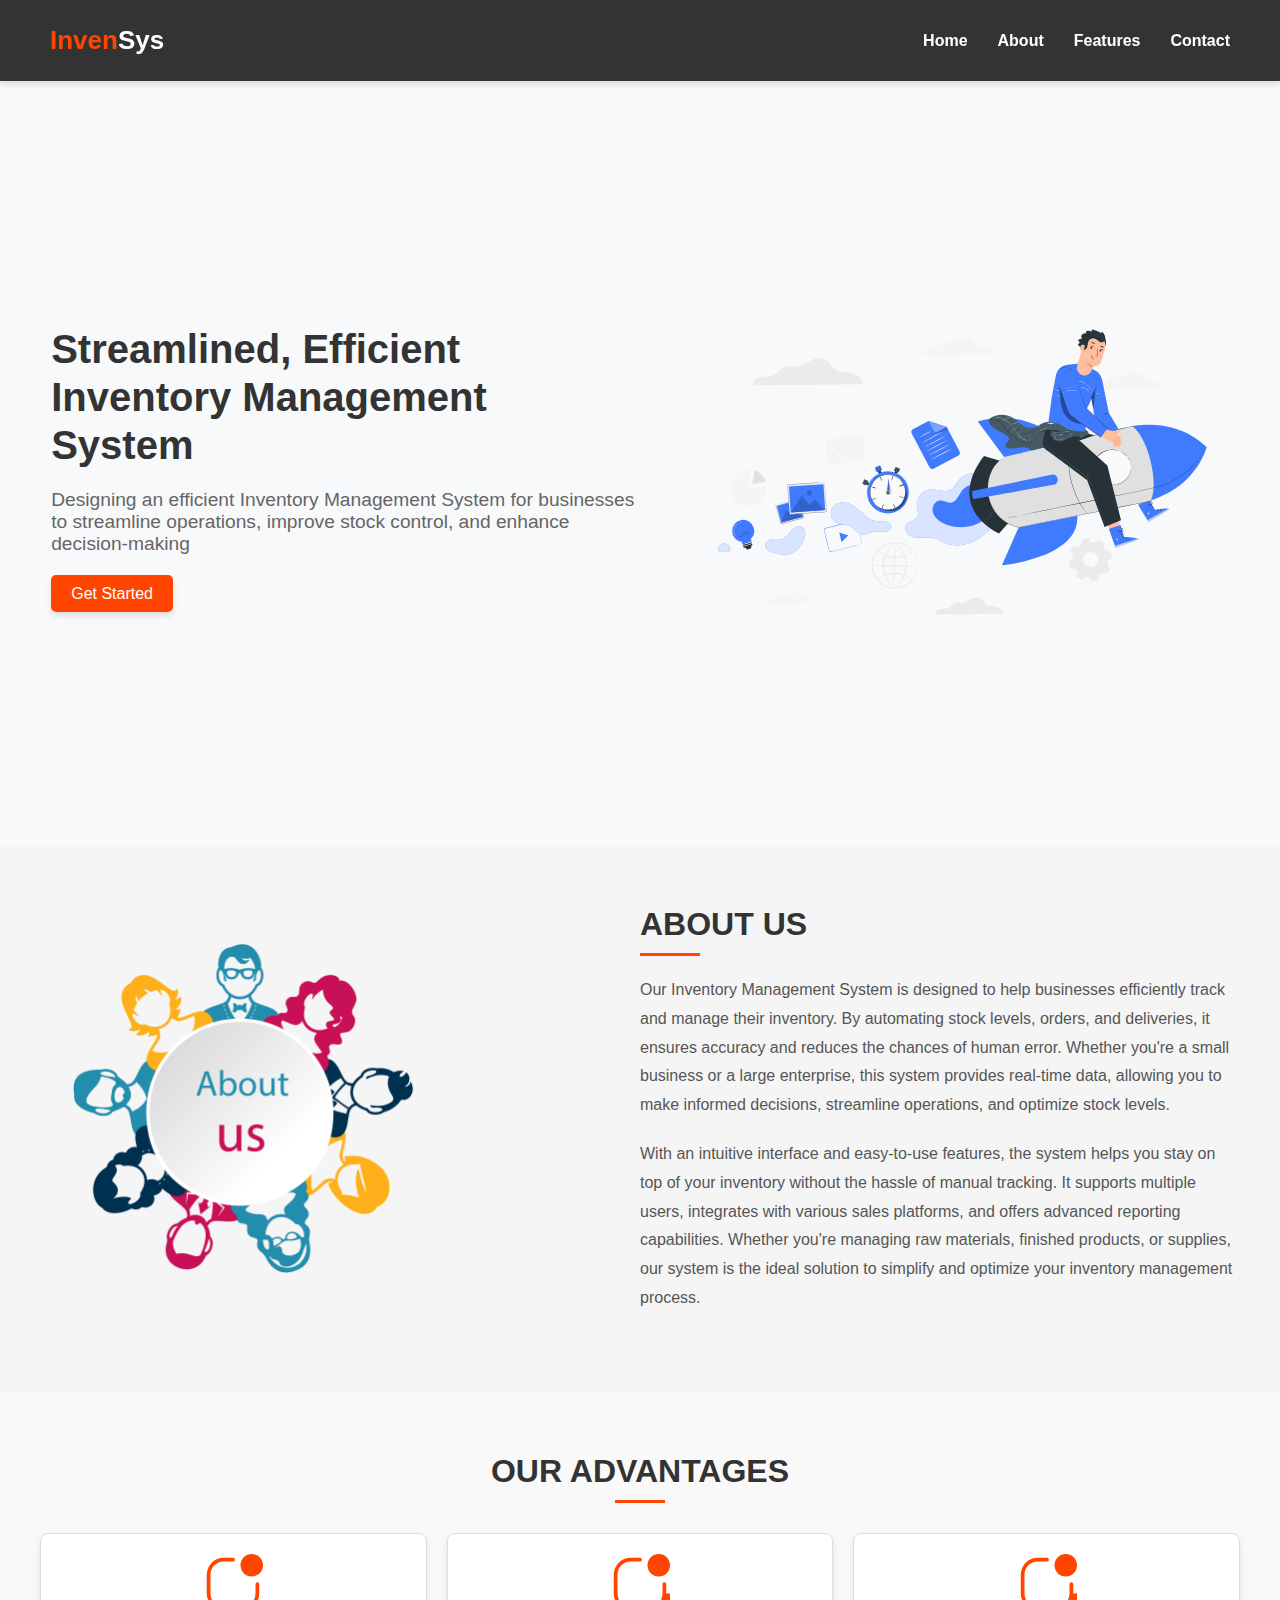
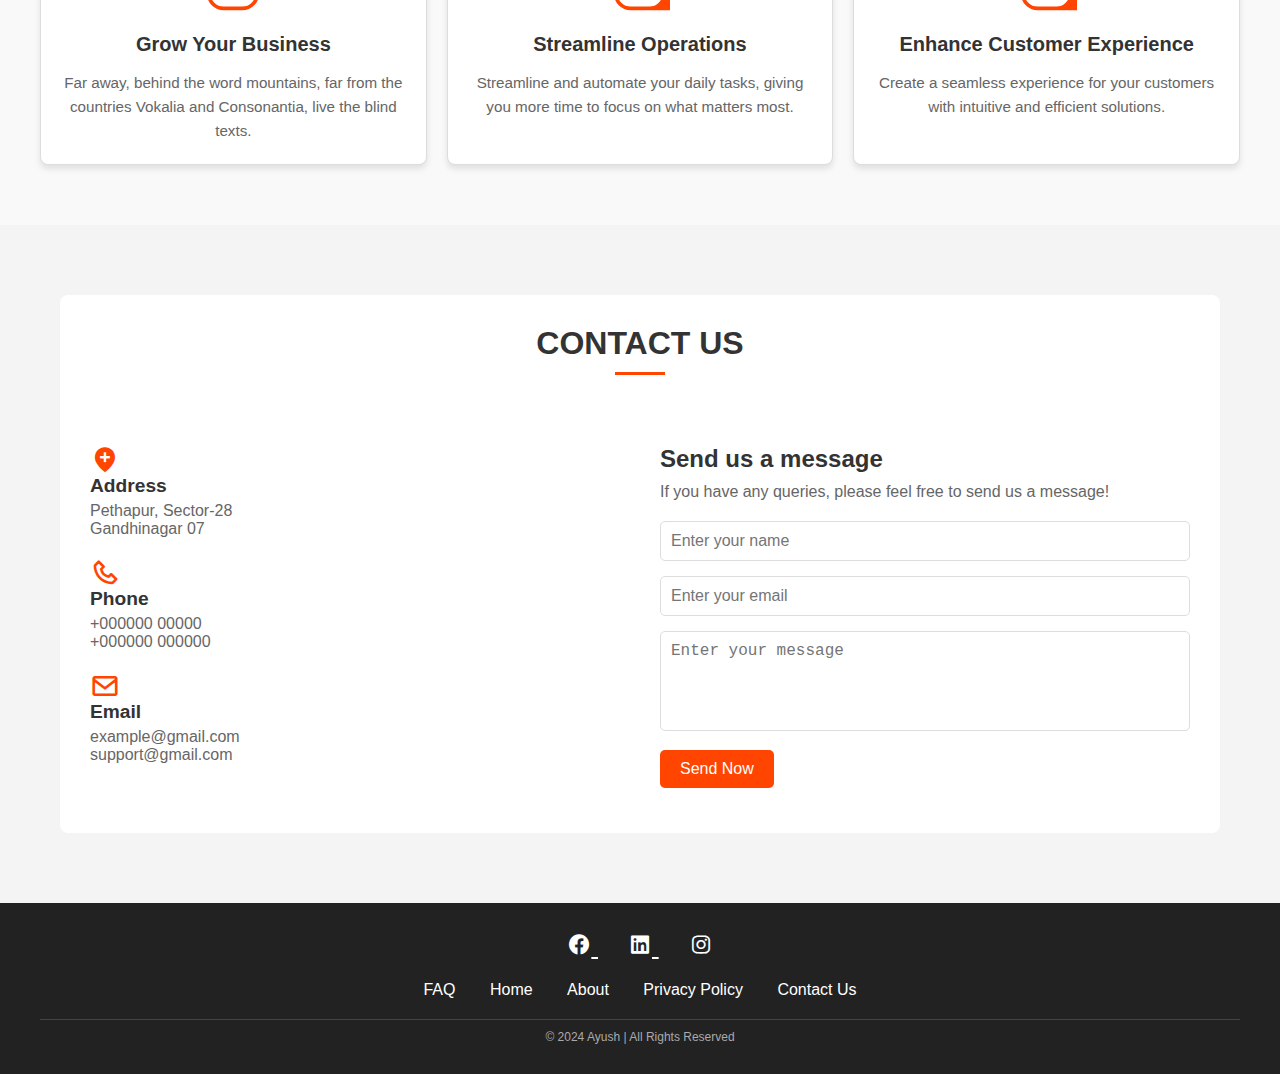
<file: index.html>
<!DOCTYPE html>
<html lang="en">
<head>
    <meta charset="UTF-8">
    <meta name="viewport" content="width=device-width, initial-scale=1.0">
    <link rel="stylesheet" href="style.css">
    <link href='https://unpkg.com/boxicons@2.1.4/css/boxicons.min.css' rel='stylesheet'>
    <title>InvenSys</title>
</head>
<body>
    <div class="nav-bar">
        <div class="label">
            <h1><span>Inven</span>Sys</h1>
        </div>
        <div class="nav-links">
            <a href="#home">Home</a>
            <a href="#about">About</a>
            <a href="#features">Features</a>
            <a href="#contact">Contact</a>
        </div>
    
    </div>
    
    <div class="hero" id="home">
        
        <div class="content-hero-left">
            <h1>Streamlined, Efficient Inventory Management System</h1>
            <p class="tagline">Designing an efficient Inventory Management System for businesses to streamline operations, improve stock control, and enhance decision-making</p>
            <a href="C:\Users\ayush\OneDrive\Desktop\Inventory\login-registration page\login.html" class="btn btn-primary">Get Started</a>
        </div>
        <div class="content-hero-right">
            <img src="market-launch-pana.svg" alt="Illustration of market launch" />
        </div>
    </div>

    <div class="about" id="about">
        <div class="content-about-left">
          <img src="About-Us-PNG-Photos.png" alt="Illustration of team spirit" />
        </div>
        <div class="content-about-right">
          <h2>About Us</h2>
          <p>
            Our Inventory Management System is designed to help businesses efficiently track and manage their inventory. By automating stock levels, orders, and deliveries, it ensures accuracy and reduces the chances of human error. Whether you're a small business or a large enterprise, this system provides real-time data, allowing you to make informed decisions, streamline operations, and optimize stock levels.
          </p>
          <p>
            With an intuitive interface and easy-to-use features, the system helps you stay on top of your inventory without the hassle of manual tracking. It supports multiple users, integrates with various sales platforms, and offers advanced reporting capabilities. Whether you're managing raw materials, finished products, or supplies, our system is the ideal solution to simplify and optimize your inventory management process.
          </p>
        </div>
      </div>
      
    
    <div class="advantage-section" id="features">
    <h2 class="section-header">Our Advantages</h2>
    <div class="advantage-inventory">
        <div class="block-content">
            <div class="icon-container">
                <svg class="bi bi-app-indicator" width="2em" height="2em" viewBox="0 0 16 16" fill="currentColor" xmlns="http://www.w3.org/2000/svg">
                    <path fill-rule="evenodd" d="M5.5 2A3.5 3.5 0 0 0 2 5.5v5A3.5 3.5 0 0 0 5.5 14h5a3.5 3.5 0 0 0 3.5-3.5V8a.5.5 0 0 1 1 0v2.5a4.5 4.5 0 0 1-4.5 4.5h-5A4.5 4.5 0 0 1 1 10.5v-5A4.5 4.5 0 0 1 5.5 1H8a.5.5 0 0 1 0 1H5.5z"></path>
                    <path d="M16 3a3 3 0 1 1-6 0 3 3 0 0 1 6 0z"></path>
                </svg>
            </div>
            <h3>Grow Your Business</h3>
            <p>Far away, behind the word mountains, far from the countries Vokalia and Consonantia, live the blind texts.</p>
        </div>
        <div class="block-content">
            <div class="icon-container">
                <svg class="bi bi-app-indicator" width="2em" height="2em" viewBox="0 0 16 16" fill="currentColor" xmlns="http://www.w3.org/2000/svg">
                    <path fill-rule="evenodd" d="M5.5 2A3.5 3.5 0 0 0 2 5.5v5A3.5 3.5 0 0 0 5.5 14h5a3.5 3.5 0 0 0 3.5-3.5V8a.5.5 0 0 1 1 0v2.5a4.5.5 0 0 1-4.5 4.5h-5A4.5 4.5 0 0 1 1 10.5v-5A4.5 4.5 0 0 1 5.5 1H8a.5.5 0 0 1 0 1H5.5z"></path>
                    <path d="M16 3a3 3 0 1 1-6 0 3 3 0 0 1 6 0z"></path>
                </svg>
            </div>
            <h3>Streamline Operations</h3>
            <p>Streamline and automate your daily tasks, giving you more time to focus on what matters most.</p>
        </div>
        <div class="block-content">
            <div class="icon-container">
                <svg class="bi bi-app-indicator" width="2em" height="2em" viewBox="0 0 16 16" fill="currentColor" xmlns="http://www.w3.org/2000/svg">
                    <path fill-rule="evenodd" d="M5.5 2A3.5 3.5 0 0 0 2 5.5v5A3.5 3.5 0 0 0 5.5 14h5a3.5 3.5 0 0 0 3.5-3.5V8a.5.5 0 0 1 1 0v2.5a4.5.5 0 0 1-4.5 4.5h-5A4.5 4.5 0 0 1 1 10.5v-5A4.5 4.5 0 0 1 5.5 1H8a.5.5 0 0 1 0 1H5.5z"></path>
                    <path d="M16 3a3 3 0 1 1-6 0 3 3 0 0 1 6 0z"></path>
                </svg>
            </div>
            <h3>Enhance Customer Experience</h3>
            <p>Create a seamless experience for your customers with intuitive and efficient solutions.</p>
        </div>
    </div>
</div>



<div class="container" id="contact">
  <div class="content">
      <div class="header">
          <h2 class="section-header">Contact Us</h2>
      </div>

      <div class="left-side">
          <div class="address details">
              <i class="bx bxs-location-plus"></i>
              <div class="topic">Address</div>
              <div class="text-one">Pethapur, Sector-28</div>
              <div class="text-two">Gandhinagar 07</div>
          </div>
          <div class="phone details">
              <i class="bx bx-phone"></i>
              <div class="topic">Phone</div>
              <div class="text-one">+000000 00000</div>
              <div class="text-two">+000000 000000</div>
          </div>
          <div class="email details">
              <i class="bx bx-envelope"></i>
              <div class="topic">Email</div>
              <div class="text-one">example@gmail.com</div>
              <div class="text-two">support@gmail.com</div>
          </div>
      </div>

      <div class="right-side">
          <div class="topic-text">Send us a message</div>
          <p>If you have any queries, please feel free to send us a message!</p>
          <form action="https://formsubmit.co/ayushdj2004@gmail.com" method="POST">
              <div class="input-box">
                  <input placeholder="Enter your name" type="text" name="name" required>
              </div>
              <div class="input-box">
                  <input placeholder="Enter your email" type="email" name="email" required>
              </div>
              <div class="input-box">
                  <textarea placeholder="Enter your message"  name="message" required></textarea>
              </div>
              <input type="hidden" name="_captcha" value="false">
              <input type="hidden" name="_template" value="table">
              <div class="input-box">
                  <button type="submit">Send Now</button>
              </div>
          </form>
      </div>
  </div>
</div>

          
      
      <footer class="footer">
        <div class="footer-container">
            <!-- Social Media Links -->
            <div class="social">
                <a href="https://www.facebook.com/ayush.jakhmola.10" target="_blank" aria-label="Facebook">
                    <i class='bx bxl-facebook-circle'></i>
                </a>
                <a href="https://www.linkedin.com/in/ayush-jakhmola-769107249/" target="_blank" aria-label="LinkedIn">
                    <i class='bx bxl-linkedin-square'></i>
                </a>
                <a href="https://www.instagram.com/ayushjakhmola_24/" target="_blank" aria-label="Instagram">
                    <i class='bx bxl-instagram'></i>
                </a>
            </div>
    
            <!-- Navigation Links -->
            <ul class="list">
                <li><a href="#">FAQ</a></li>
                <li><a href="#">Home</a></li>
                <li><a href="#">About</a></li>
                <li><a href="#">Privacy Policy</a></li>
                <li><a href="#">Contact Us</a></li>
            </ul>
    
            <!-- Copyright -->
            <p class="copyright">
                &copy; 2024 Ayush | All Rights Reserved
            </p>
        </div>
    </footer>
    <script src="https://smtpjs.com/v3/smtp.js">
    </script>
    <script src="script.js"></script>
</body>
</html>
</file>
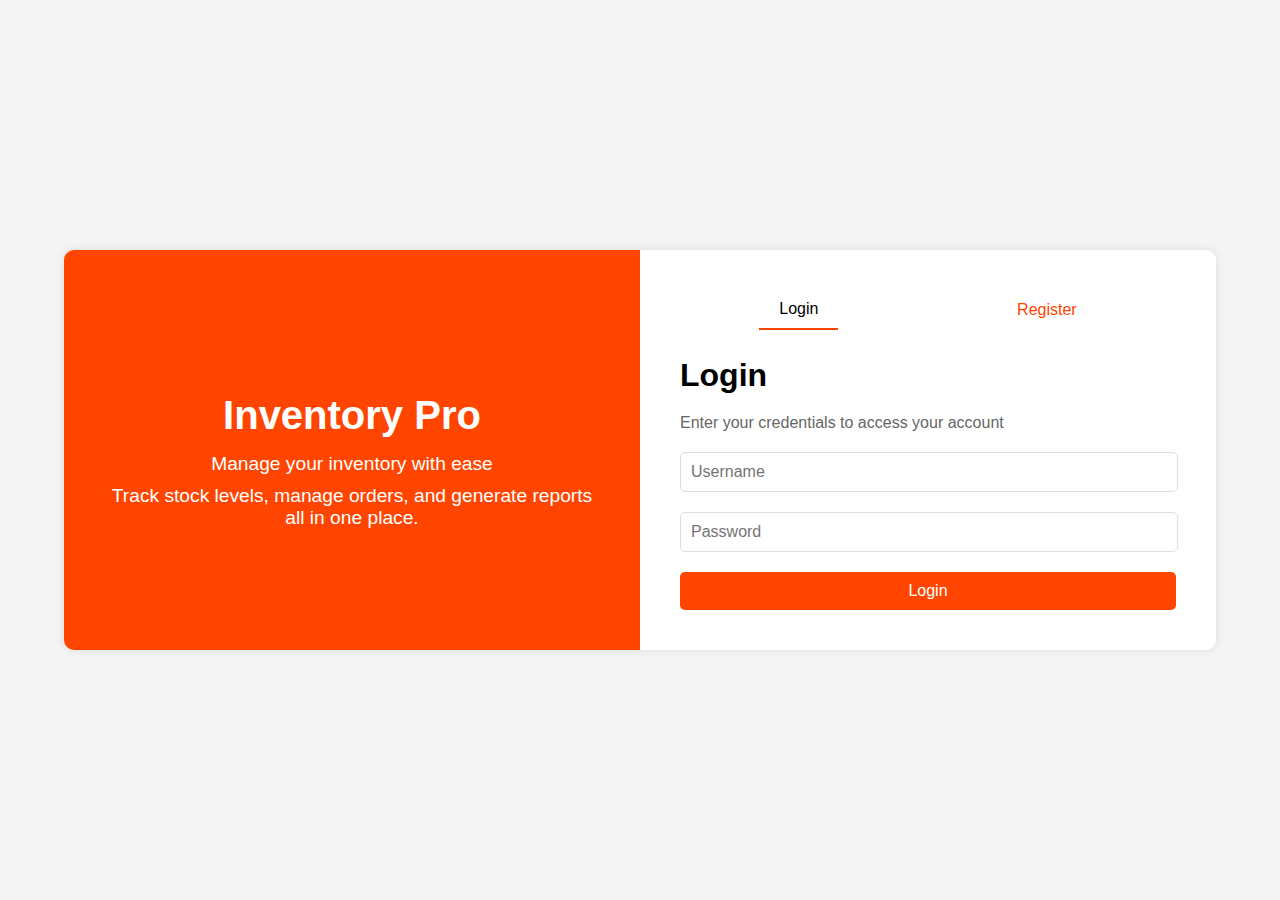
<file: login.html>
<!DOCTYPE html>
<html lang="en">
<head>
    <meta charset="UTF-8">
    <meta name="viewport" content="width=device-width, initial-scale=1.0">
    <title>Inventory Pro - Login</title>
    <link rel="stylesheet" href="styles.css">
</head>
<body>
    <div class="container">
        <div class="left-section">
            <h1>Inventory Pro</h1>
            <p>Manage your inventory with ease</p>
            <p>Track stock levels, manage orders, and generate reports all in one place.</p>
        </div>
        <div class="right-section">
            <div class="tab">
                <button id="loginTab" class="active" onclick="showLogin()">Login</button>
                <button id="registerTab" onclick="showRegister()">Register</button>
            </div>
            <div id="loginForm" class="form-container">
                <h2>Login</h2>
                <p>Enter your credentials to access your account</p>
                <input type="text" placeholder="Username" id="loginUsername">
                <input type="password" placeholder="Password" id="loginPassword">
                <button>Login</button>
            </div>
            <div id="registerForm" class="form-container">
                <h2>Register</h2>
                <p>Create a new account to get started</p>
                <input type="text" placeholder="Username" id="registerUsername">
                <input type="password" placeholder="Password" id="registerPassword">
                <input type="password" placeholder="Confirm Password" id="confirmPassword">
                <button id="submit" type="submit">Register</button>
            </div>
        </div>
    </div>
    <script src="script.js"></script>
</body>
</html>
</file>
<file: style.css>
/* General Styles */
body {
    margin: 0;
    font-family: Arial, sans-serif;
}

/* Navbar Styles */
.nav-bar {
    display: flex;
    justify-content: space-between;
    align-items: center;
    padding: 25px 50px;
    background-color: #333;
    color: #fff;
    box-shadow: 0 4px 6px rgba(0, 0, 0, 0.1);
    position: sticky;
    top: 0;
    z-index: 1000;
    animation: slideDown 0.6s ease-in-out;
}

@keyframes slideDown {
    from {
        transform: translateY(-100%);
        opacity: 0;
    }
    to {
        transform: translateY(0);
        opacity: 1;
    }
}

.label h1 {
    font-size: 26px;
    margin: 0;
    color: #fff;
    animation: fadeIn 1s ease-in-out;
    cursor: pointer;
}

.label:hover h1 {
    color: orangered;
    transform: scale(1.1);
    transition: color 0.3s ease, transform 0.3s ease;
}

@keyframes fadeIn {
    from {
        opacity: 0;
    }
    to {
        opacity: 1;
    }
}

.nav-links {
    display: flex;
    gap: 30px;
}

.nav-links a {
    text-decoration: none;
    color: #fff;
    font-size: 16px;
    font-weight: 600;
    transition: color 0.3s, transform 0.3s;
    position: relative;
}

.nav-links a:hover {
    color: orangered;
    font-weight: bold;
    transform: scale(1.1);
}

.nav-links a::after {
    content: '';
    position: absolute;
    width: 0;
    height: 2px;
    background: orangered;
    left: 0;
    bottom: -4px;
    transition: width 0.3s ease-in-out;
}

.nav-links a:hover::after {
    width: 100%;
}

.auth-buttons {
    display: flex;
    gap: 10px;
}


span {
    color: orangered;
}


@keyframes glow {
    from {
        box-shadow: 0 0 8px orangered;
    }
    to {
        box-shadow: 0 0 15px orangered;
    }
}

/* Hero Section Styles */
.hero {
    display: flex;
    justify-content: space-between;
    align-items: center;
    padding: 4%;
    background-color: #f8f9fa;
    min-height: 85vh;
    gap: 30px;
}

.content-hero-left {
    max-width: 50%;
    text-align: left;
}

.content-hero-left h1 {
    font-size: 2.5rem;
    color: #333;
    margin-bottom: 20px;
    line-height: 1.2;
    animation: fadeInLeft 1s ease-in-out;
}

.content-hero-left .tagline {
    font-size: 1.2rem;
    color: #666;
    margin-bottom: 30px;
}

.content-hero-left .btn-primary {
    padding: 10px 20px;
    font-size: 1rem;
    border: none;
    background-color: orangered;
    color: white;
    text-decoration: none;
    border-radius: 5px;
    box-shadow: 0 4px 6px rgba(0, 0, 0, 0.1);
    transition: background-color 0.3s, transform 0.2s ease;
}

.content-hero-left .btn-primary:hover {
    background-color: #ff5722;
    transform: scale(1.05);
}

.content-hero-right {
    flex: 1;
    display: flex;
    justify-content: center;
    align-items: center;
}

.content-hero-right img {
    max-width: 100%;
    height: auto;
    animation: fadeInRight 1s ease-in-out;
}

@keyframes fadeInLeft {
    from {
        opacity: 0;
        transform: translateX(-50px);
    }
    to {
        opacity: 1;
        transform: translateX(0);
    }
}

@keyframes fadeInRight {
    from {
        opacity: 0;
        transform: translateX(50px);
    }
    to {
        opacity: 1;
        transform: translateX(0);
    }
}

/* Responsive Design */
@media (max-width: 768px) {
    .nav-bar {
        flex-direction: column;
        align-items: flex-start;
    }

    .nav-links {
        flex-direction: column;
        gap: 10px;
        margin-bottom: 10px;
        width: 100%;
    }

    .auth-buttons {
        flex-direction: column;
        gap: 10px;
        width: 100%;
    }

    .btn, .btn-primary {
        width: 100%;
        text-align: center;
    }

    .hero {
        flex-direction: column;
        text-align: center;
        padding: 30px 5%;
    }

    .content-hero-left {
        max-width: 100%;
    }

    .content-hero-right {
        margin-top: 20px;
    }

    .content-hero-left h1 {
        font-size: 2rem;
    }

    .content-hero-left .tagline {
        font-size: 1rem;
    }

    .content-hero-left .btn-primary {
        font-size: 0.9rem;
    }
}

.about {
    display: flex;
    align-items: center;
    justify-content: space-between;
    padding: 60px 40px;
    gap: 30px;
    background-color: #f5f5f5;
  }
  
  .content-about-left img {
    max-width: 70%;
    height: auto;
    border-radius: 10px;
    transition: transform 0.3s ease;
  }
  
  .content-about-left img:hover {
    transform: scale(1.05);
  }
  
  .content-about-right {
    max-width: 600px;
  }
  
  .content-about-right h2 {
    font-size: 2rem;
    color: #333;
    margin-bottom: 20px;
    position: relative;
    text-transform: uppercase;
  }
  
  .content-about-right h2::after {
    content: "";
    display: block;
    width: 60px;
    height: 3px;
    background-color: orangered;
    margin-top: 10px;
  }
  
  .content-about-right p {
    font-size: 1rem;
    color: #555;
    line-height: 1.8;
    margin-bottom: 20px;
  }
  
  .about:hover .content-about-right h2 {
    color: orangered;
  }
  
  /* Responsive Adjustments */
  @media (max-width: 1024px) {
    .about {
      flex-direction: column;
      text-align: center;
      gap: 20px;
    }
  
    .content-about-right {
      max-width: 100%;
    }
  
    .content-about-left img {
      max-width: 80%;
      margin: 0 auto;
    }
  }
  
  @media (max-width: 768px) {
    .content-about-right h2 {
      font-size: 1.5rem;
    }
  
    .content-about-right p {
      font-size: 0.95rem;
    }
  }
  



  .advantage-section {
    padding: 60px 40px;
    background-color: #f9f9f9;
    text-align: center;
}

.section-header {
    font-size: 2rem;
    font-weight: bold;
    color: #333;
    margin-bottom: 30px;
    text-transform: uppercase;
    position: relative;
}

.section-header::after {
    content: "";
    display: block;
    width: 50px;
    height: 3px;
    background-color: orangered;
    margin: 10px auto 0;
}

.advantage-inventory {
    display: grid;
    grid-template-columns: repeat(auto-fit, minmax(300px, 1fr));
    gap: 20px;
}

.block-content {
    text-align: center;
    padding: 20px;
    background: #fff;
    border: 1px solid #ddd;
    border-radius: 8px;
    box-shadow: 0 4px 6px rgba(0, 0, 0, 0.1);
    transition: transform 0.3s ease, box-shadow 0.3s ease;
}

.block-content:hover {
    transform: translateY(-10px);
    box-shadow: 0 6px 12px rgba(0, 0, 0, 0.2);
}

.icon-container {
    margin-bottom: 15px;
}

.icon-container svg {
    width: 60px;
    height: 60px;
    fill: orangered;
    transition: transform 0.3s ease;
}

.block-content:hover .icon-container svg {
    transform: scale(1.2);
}

.block-content h3 {
    margin: 15px 0;
    font-size: 1.25rem;
    color: #333;
}

.block-content p {
    font-size: 0.95rem;
    color: #666;
    line-height: 1.6;
}

  
  /* Responsive adjustments */
  @media (max-width: 768px) {
    .advantage-section {
      padding: 30px 20px;
    }
  
    .section-header {
      font-size: 1.5rem;
    }
  }
  
/* Feedback Form */
    .feedback-form form {
        max-width: 100%;
        padding: 0 10px;
    }

    .feedback-form form .input-box {
        flex-direction: column;
    }

    .feedback-form form .input-box input,
    .feedback-form form textarea {
        width: 100%;
    }



/* Footer */
.footer {
    width: 100%;
    padding: 30px 20px;
    background-color: #222;
    color: white;
    text-align: center;
    font-family: Arial, sans-serif;
    box-sizing: border-box;
}

.footer-container {
    max-width: 1200px;
    margin: 0 auto;
}

/* Social Media Links */
.footer .social {
    margin-bottom: 20px;
}

.footer .social a {
    font-size: 24px;
    color: white;
    margin: 0 15px;
    transition: color 0.3s ease;
}

.footer .social a:hover {
    color: orangered;
}

/* Navigation Links */
.footer .list {
    font-size: 16px;
    margin: 20px 0;
    padding: 0;
    list-style: none;
}

.footer .list li {
    display: inline-block;
    padding: 0 15px;
}

.footer .list li a {
    color: white;
    text-decoration: none;
    transition: color 0.3s ease;
}

.footer .list li a:hover {
    color: orangered;
}

/* Copyright */
.footer .copyright {
    font-size: 12px;
    color: #aaa;
    margin-top: 20px;
    border-top: 1px solid #444;
    padding-top: 10px;
}

/* General Styles */
* {
    margin: 0;
    padding: 0;
    box-sizing: border-box;
  }
  
  body {
    font-family: Arial, sans-serif;
    background-color: #f4f4f4;
    color: #333;
  }
  
  .container {
    width: 100%;
    max-width: 1200px;
    margin: 50px auto;
    padding: 20px;
  }
  
  .content {
    display: flex;
    flex-wrap: wrap;
    background: #fff;
    padding: 30px;
    border-radius: 8px;
    width: 100%;
    gap: 20px; /* Added gap for spacing */
  }
  
  .header {
    width: 100%;
    text-align: center;
    margin-bottom: 20px;
  }
  
  .section-header {
    font-size: 2rem;
    font-weight: bold;
    color: #333;
    text-transform: uppercase;
    position: relative;
  }
  
  .section-header::after {
    content: "";
    display: block;
    width: 50px;
    height: 3px;
    background-color: orangered;
    margin: 10px auto 0;
  }
  
  .left-side {
    flex: 1;
    margin-right: 20px;
  }
  
  .details {
    margin-bottom: 20px;
  }
  
  .details i {
    font-size: 30px;
    color: orangered;
    margin-right: 15px;
    vertical-align: middle;
  }
  
  .details .topic {
    font-size: 1.2rem;
    font-weight: bold;
    color: #333;
    margin-bottom: 5px;
  }
  
  .details .text-one,
  .details .text-two {
    font-size: 1rem;
    color: #666;
  }
  
  .right-side {
    flex: 1;
  }
  
  .topic-text {
    font-size: 1.5rem;
    font-weight: bold;
    color: #333;
    margin-bottom: 10px;
  }
  
  .right-side p {
    font-size: 1rem;
    color: #666;
    margin-bottom: 20px;
  }
  
  form {
    display: flex;
    flex-direction: column;
  }
  
  .input-box {
    margin-bottom: 15px;
  }
  
  .input-box input,
  .input-box textarea {
    width: 100%;
    padding: 10px;
    border: 1px solid #ddd;
    border-radius: 5px;
    font-size: 1rem;
    color: #333;
    resize: none;
  }
  
  .input-box textarea {
    height: 100px;
  }
  
  .input-box button {
    padding: 10px 20px;
    background: orangered;
    color: #fff;
    border: none;
    border-radius: 5px;
    font-size: 1rem;
    cursor: pointer;
    transition: background 0.3s ease;
  }
  
  .input-box button:hover {
    background: darkred;
  }
  
  /* Responsive Design */
  @media (max-width: 1024px) {
    .content {
      flex-direction: column; /* Stack content for tablets */
      gap: 30px;
    }
  
    .left-side,
    .right-side {
      margin-right: 0; /* Remove spacing for stacked items */
      flex: unset; /* Ensure full width for individual sections */
    }
  
    .section-header {
      font-size: 1.8rem;
    }
  
    .details i {
      font-size: 24px;
    }
  
    .details .topic {
      font-size: 1rem;
    }
  
    .details .text-one,
    .details .text-two {
      font-size: 0.9rem;
    }
  
    .topic-text {
      font-size: 1.2rem;
    }
  
    .right-side p {
      font-size: 0.9rem;
    }
  
    .input-box input,
    .input-box textarea,
    .input-box button {
      font-size: 0.9rem;
    }
  }
  
  @media (max-width: 768px) {
    .content {
      padding: 20px;
    }
  
    .section-header {
      font-size: 1.5rem;
    }
  
    .details i {
      font-size: 20px;
    }
  
    .details .topic {
      font-size: 0.9rem;
    }
  
    .details .text-one,
    .details .text-two {
      font-size: 0.8rem;
    }
  
    .topic-text {
      font-size: 1.2rem;
    }
  
    .right-side p {
      font-size: 0.9rem;
    }
  
    .input-box input,
    .input-box textarea,
    .input-box button {
      font-size: 0.9rem;
    }
  }
  
  @media (max-width: 480px) {
    .section-header {
      font-size: 1.3rem;
    }
  
    .details i {
      font-size: 18px;
    }
  
    .details .topic {
      font-size: 0.8rem;
    }
  
    .details .text-one,
    .details .text-two {
      font-size: 0.7rem;
    }
  
    .topic-text {
      font-size: 1rem;
    }
  
    .right-side p {
      font-size: 0.8rem;
    }
  
    .input-box input,
    .input-box textarea,
    .input-box button {
      font-size: 0.8rem;
    }
  
    .content {
      padding: 15px;
    }
  
    .left-side,
    .right-side {
      flex: 1 1 100%;
    }
  }
</file>
<file: styles.css>
/* General Styles */
body {
    font-family: Arial, sans-serif;
    margin: 0;
    padding: 0;
    display: flex;
    justify-content: center;
    align-items: center;
    height: 100vh;
    background-color: #f4f4f4;
}

.container {
    display: flex;
    background-color: #fff;
    border-radius: 10px;
    box-shadow: 0 0 10px rgba(0, 0, 0, 0.1);
    overflow: hidden;
    width: 90%;
    max-width: 1200px;
    max-height: 1200px;
    animation: fadeIn 1s ease-in-out;
}

.left-section, .right-section {
    flex: 1;
    padding: 40px;
}

.left-section {
    background-color: orangered;
    color: #fff;
    text-align: center;
    display: flex;
    flex-direction: column;
    justify-content: center;
    animation: slideInLeft 1s ease-in-out;
}

.left-section h1 {
    font-size: 2.5rem;
    margin-bottom: 10px;
}

.left-section p {
    font-size: 1.2rem;
    margin: 5px 0;
}

.right-section {
    animation: slideInRight 1s ease-in-out;
}

.tab {
    display: flex;
    justify-content: space-around;
    margin-bottom: 20px;
}

.tab button {
    background: none;
    border: none;
    padding: 10px 20px;
    font-size: 1rem;
    cursor: pointer;
    color: orangered;
    transition: color 0.3s ease;
}

.tab button.active {
    color: #000;
    border-bottom: 2px solid orangered;
}

.form-container {
    display: none;
    animation: fadeIn 0.5s ease-in-out;
}

.form-container.active {
    display: block;
}

.form-container h2 {
    margin-bottom: 20px;
    font-size: 2rem;
}

.form-container p {
    margin-bottom: 20px;
    color: #666;
}

.form-container input {
    width: 96%;
    padding: 10px;
    margin-bottom: 20px;
    border: 1px solid #ddd;
    border-radius: 5px;
    font-size: 1rem;
}

.form-container button {
    width: 100%;
    padding: 10px;
    background-color: orangered;
    color: #fff;
    border: none;
    border-radius: 5px;
    font-size: 1rem;
    cursor: pointer;
    transition: background-color 0.3s ease;
}

.form-container button:hover {
    background-color: orangered;
}

/* Animations */
@keyframes fadeIn {
    from {
        opacity: 0;
    }
    to {
        opacity: 1;
    }
}

@keyframes slideInLeft {
    from {
        transform: translateX(-100%);
        opacity: 0;
    }
    to {
        transform: translateX(0);
        opacity: 1;
    }
}

@keyframes slideInRight {
    from {
        transform: translateX(100%);
        opacity: 0;
    }
    to {
        transform: translateX(0);
        opacity: 1;
    }
}

/* Responsive Styles */
@media (max-width: 768px) {
    .container {
        flex-direction: column;
        width: 90%;
    }

    .left-section, .right-section {
        padding: 20px;
    }

    .left-section {
        order: 2;
    }

    .right-section {
        order: 1;
    }

    .tab {
        flex-direction: column;
    }

    .tab button {
        margin-bottom: 10px;
    }
}
</file>
